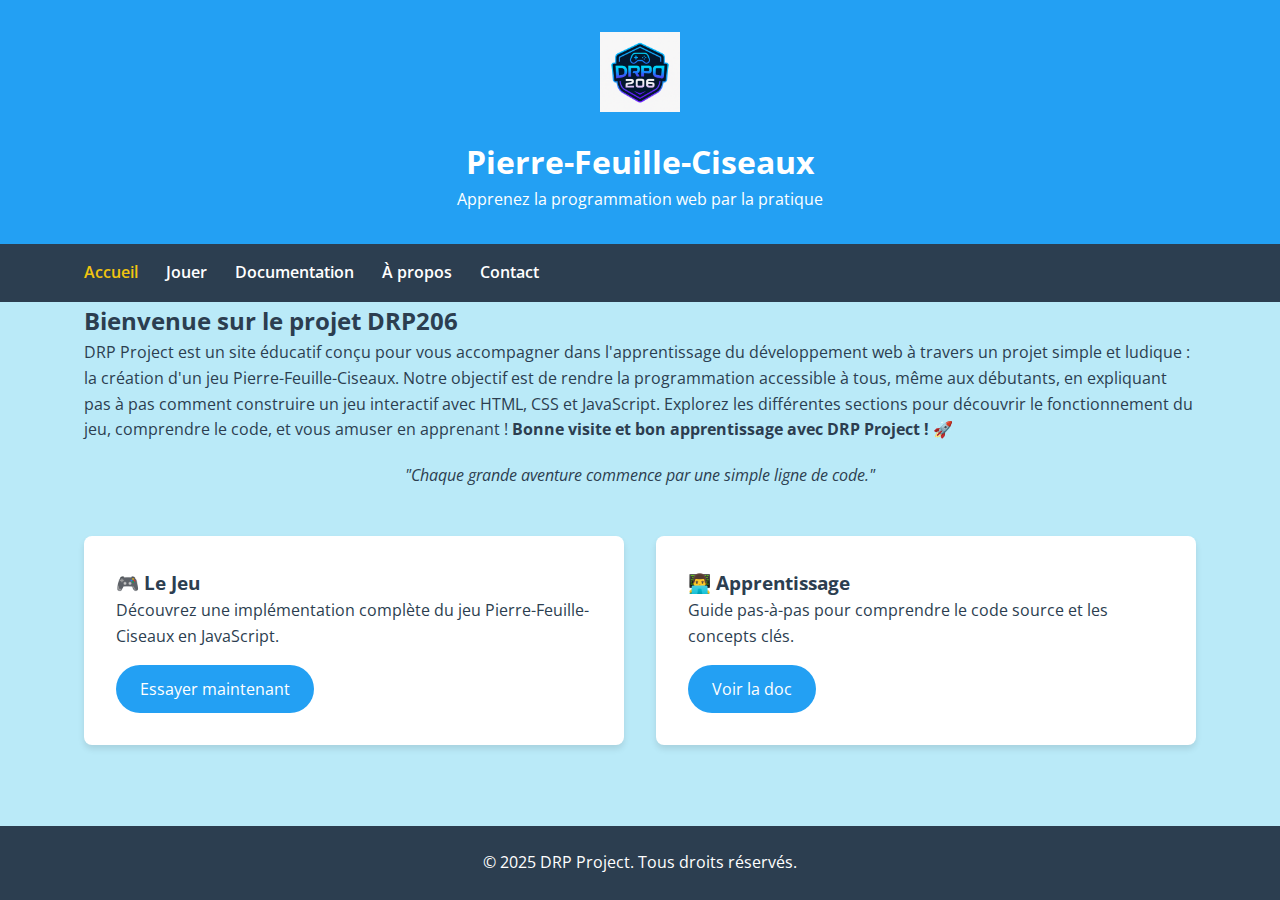
<file: index.html>
<!DOCTYPE html>
<html lang="fr">
<head>
    <meta charset="UTF-8">
    <meta name="viewport" content="width=device-width, initial-scale=1.0">
    <title>DRP206 - Projet Éducatif</title>
    <link rel="stylesheet" href="assets/css/style.css">
    <link href="https://fonts.googleapis.com/css2?family=Poppins:wght@400;600&family=Open+Sans&display=swap" rel="stylesheet">
    <link rel="icon" href="assets/img/logo.png">
</head>
<body>
    <header class="header">
        <div class="container">
            <img src="assets/img/logo.png" alt="Logo DRP206" class="logo" width="80">
            <h1>Pierre-Feuille-Ciseaux</h1>
            <p class="subtitle">Apprenez la programmation web par la pratique</p>
        </div>
    </header>

    <nav class="navbar">
        <div class="container">
            <a href="index.html" class="active">Accueil</a>
            <a href="jeu.html">Jouer</a>
            <a href="doc.html">Documentation</a>
            <a href="apropos.html">À propos</a>
            <a href="contact.html">Contact</a>
        </div>
    </nav>

    <main class="container">
        <section class="intro-section">
            <h2>Bienvenue sur le projet DRP206</h2>
            <p>DRP Project est un site éducatif conçu pour vous accompagner dans l'apprentissage du développement web à travers un projet simple et ludique : la création d'un jeu Pierre-Feuille-Ciseaux.

                Notre objectif est de rendre la programmation accessible à tous, même aux débutants, en expliquant pas à pas comment construire un jeu interactif avec HTML, CSS et JavaScript.
                
                Explorez les différentes sections pour découvrir le fonctionnement du jeu, comprendre le code, et vous amuser en apprenant !
                
                <strong>Bonne visite et bon apprentissage avec DRP Project ! 🚀</strong></p>
                <div class="quote" style="font-style: italic; margin-top: 20px; text-align: center;">
                    "Chaque grande aventure commence par une simple ligne de code."
                  </div>
                  
            <div class="grid">
                <article class="card">
                    <h3>🎮 Le Jeu</h3>
                    <p>Découvrez une implémentation complète du jeu Pierre-Feuille-Ciseaux en JavaScript.</p>
                    <a href="jeu.html" class="btn">Essayer maintenant</a>
                </article>
                
                <article class="card">
                    <h3>👨‍💻 Apprentissage</h3>
                    <p>Guide pas-à-pas pour comprendre le code source et les concepts clés.</p>
                    <a href="doc.html" class="btn">Voir la doc</a>
                </article>
            </div>
        </section>
    </main>

    <footer class="footer mt-auto py-3 bg-dark text-white">
        <div class="container text-center">
            <p class="mb-0">© 2025 DRP Project. Tous droits réservés.</p>
        </div>
    </footer>
    <script src="assets/js/animations.js"></script>
    <script src="https://cdn.jsdelivr.net/npm/bootstrap@5.3.2/dist/js/bootstrap.bundle.min.js"></script>
</body>
</html>
</file>
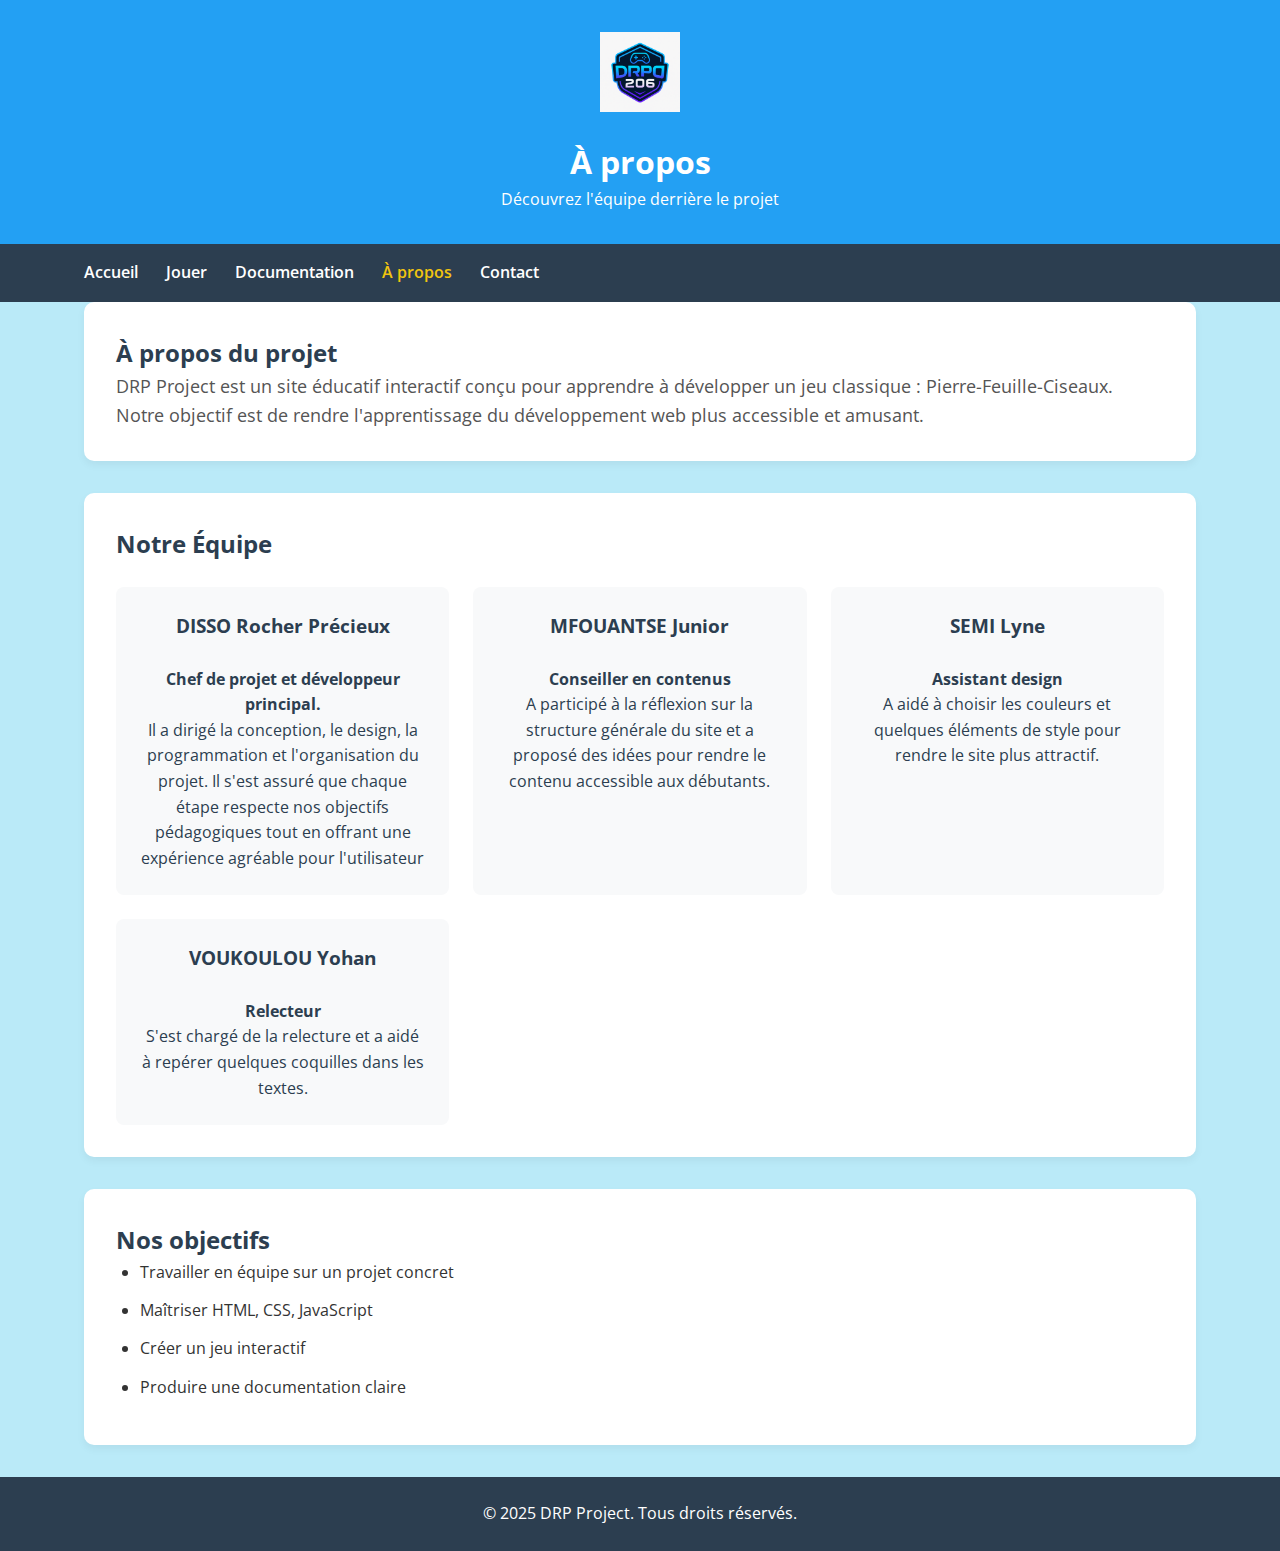
<file: apropos.html>
<!DOCTYPE html>
<html lang="fr">
<head>
    <meta charset="UTF-8">
    <meta name="viewport" content="width=device-width, initial-scale=1.0">
    <title>À propos - DRP206</title>
    <link rel="stylesheet" href="assets/css/style.css">
    <link href="https://fonts.googleapis.com/css2?family=Poppins:wght@400;600&family=Open+Sans&display=swap" rel="stylesheet">
    <link rel="icon" href="assets/img/logo.svg">
</head>
<body>
    <!-- Header identique à l'index -->
    <header class="header">
        <div class="container">
            <img src="assets/img/logo.png" alt="Logo DRP206" class="logo" width="80">
            <h1>À propos</h1>
            <p class="subtitle">Découvrez l'équipe derrière le projet</p>
        </div>
    </header>

    <!-- Navigation identique -->
    <nav class="navbar">
        <div class="container">
            <a href="index.html">Accueil</a>
            <a href="jeu.html">Jouer</a>
            <a href="doc.html">Documentation</a>
            <a href="apropos.html" class="active">À propos</a>
            <a href="contact.html">Contact</a>
        </div>
    </nav>

    <!-- Contenu réorganisé -->
    <main class="container">
        <section class="about-section">
            <h2>À propos du projet</h2>
            <p class="lead-text">
                DRP Project est un site éducatif interactif conçu pour apprendre à développer un jeu classique : Pierre-Feuille-Ciseaux. 
                Notre objectif est de rendre l'apprentissage du développement web plus accessible et amusant.
            </p>
        </section>

        <section class="team-section">
            <h2>Notre Équipe</h2>
            <div class="team-grid">
                <div class="team-card">
                    <h3>DISSO Rocher Précieux</h3><br>
                    <p><strong>Chef de projet et développeur principal.</strong><br>
                        Il a dirigé la conception, le design, la programmation et l'organisation du projet.
                         Il s'est assuré que chaque étape respecte nos objectifs pédagogiques tout en offrant une expérience agréable pour l'utilisateur</p>
                </div>
                <div class="team-card">
                    <h3>MFOUANTSE Junior</h3><br>
                    <p>  <strong>Conseiller en contenus</strong><br>
                        A participé à la réflexion sur la structure générale du site et a proposé des idées pour rendre le contenu accessible aux débutants.</p>
                </div>
                <div class="team-card">
                    <h3>SEMI Lyne</h3><br>
                    <p> <strong>Assistant design</strong> <br>
                        A aidé à choisir les couleurs et quelques éléments de style pour rendre le site plus attractif.</p>
                </div>
                <div class="team-card">
                    <h3>VOUKOULOU Yohan</h3><br>
                    <p>  <strong>Relecteur</strong><br>
                        S'est chargé de la relecture et a aidé à repérer quelques coquilles dans les textes.
                        </p>
                </div>
            </div>
        </section>

        <section class="goals-section">
            <h2>Nos objectifs</h2>
            <ul class="goals-list">
                <li>Travailler en équipe sur un projet concret</li>
                <li>Maîtriser HTML, CSS, JavaScript</li>
                <li>Créer un jeu interactif</li>
                <li>Produire une documentation claire</li>
            </ul>
        </section>
    </main>

    <!-- Footer identique -->
    <footer class="footer">
        <div class="container">
            <p>© 2025 DRP Project. Tous droits réservés.</p>
        </div>
    </footer>
</body>
</html>
</file>
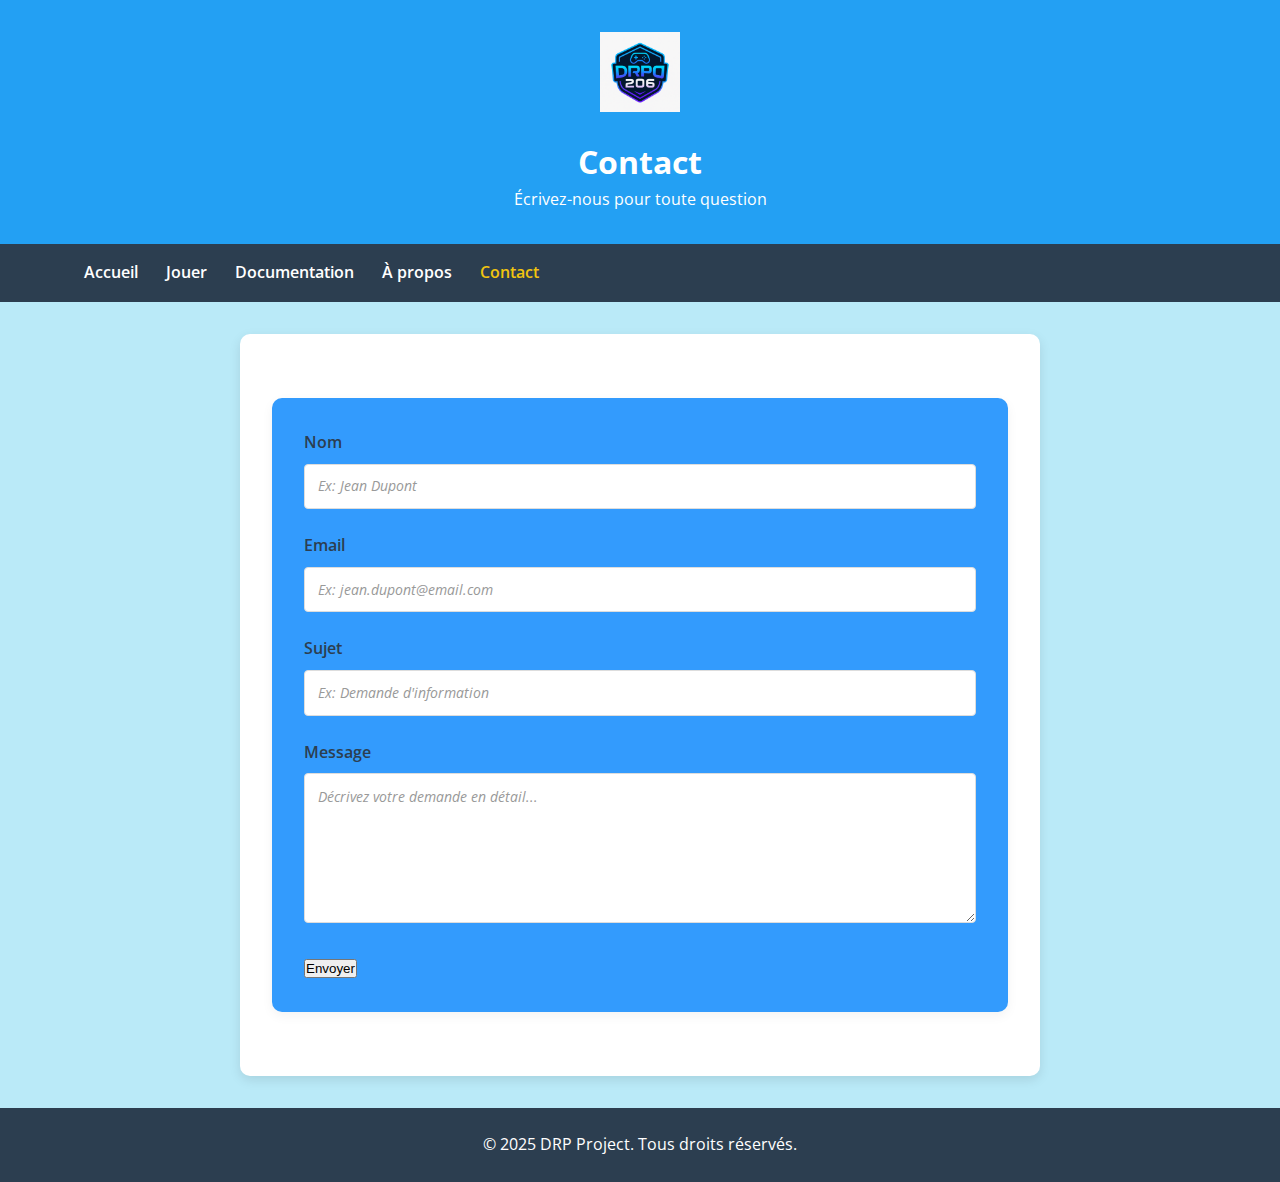
<file: contact.html>
<!DOCTYPE html>
<html lang="fr">
<head>
    <meta charset="UTF-8">
    <meta name="viewport" content="width=device-width, initial-scale=1.0">
    <title>Contact - DRP Project</title>
    <link rel="stylesheet" href="assets/css/style.css">
    <link href="https://fonts.googleapis.com/css2?family=Poppins:wght@400;600&family=Open+Sans&display=swap" rel="stylesheet">
    <link rel="icon" href="assets/img/logo.svg">
</head>
<body>
    <!-- Header identique à l'index -->
    <header class="header">
        <div class="container">
            <img src="assets/img/logo.png" alt="Logo DRP206" class="logo" width="80">
            <h1>Contact</h1>
            <p class="subtitle">Écrivez-nous pour toute question</p>
        </div>
    </header>

    <!-- Navigation identique -->
    <nav class="navbar">
        <div class="container">
            <a href="index.html">Accueil</a>
            <a href="jeu.html">Jouer</a>
            <a href="doc.html">Documentation</a>
            <a href="apropos.html">À propos</a>
            <a href="contact.html" class="active">Contact</a>
        </div>
    </nav>

    <!-- Formulaire dans le style de l'index -->
    <main class="container">
        <section class="contact-section">
            <div class="contact-card">
               <!-- Remplacez votre formulaire actuel par : -->
<form action="https://formspree.io/f/movdvbay" method="POST" class="contact-form">
    <div class="form-group">
        <label for="nom">Nom</label>
        <input type="text" id="nom" name="nom" placeholder="Ex: Jean Dupont" required>
    </div>
    
    <div class="form-group">
        <label for="email">Email</label>
        <input type="email" id="email" name="email" placeholder="Ex: jean.dupont@email.com" required>
    </div>
    
    <div class="form-group">
        <label for="sujet">Sujet</label>
        <input type="text" id="sujet" name="sujet" placeholder="Ex: Demande d'information" required>
    </div>
    
    <div class="form-group">
        <label for="message">Message</label>
        <textarea id="message" name="message" placeholder="Décrivez votre demande en détail..." required></textarea>
    </div>
    
    <button type="submit" class="submit-btn">Envoyer</button>
</form>
            </div>
        </section>
    </main>

    <!-- Footer identique -->
    <footer class="footer">
        <div class="container">
            <p>© 2025 DRP Project. Tous droits réservés.</p>
        </div>
    </footer>
</body>
</html>
</file>
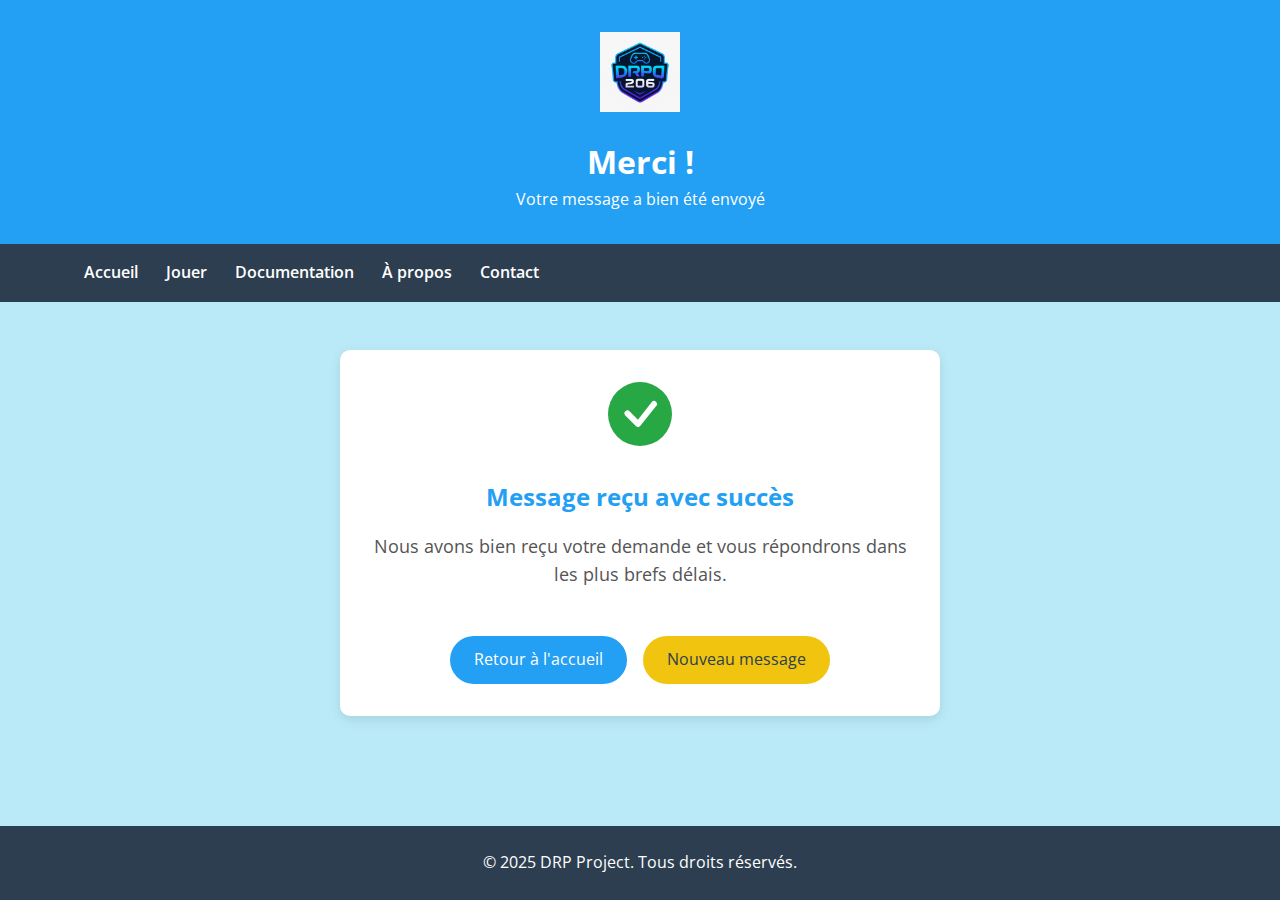
<file: merci.html>
<!DOCTYPE html>
<html lang="fr">
<head>
    <meta charset="UTF-8">
    <meta name="viewport" content="width=device-width, initial-scale=1.0">
    <title>Message envoyé - DRP Project</title>
    <link rel="stylesheet" href="assets/css/style.css">
    <link href="https://fonts.googleapis.com/css2?family=Poppins:wght@400;600&family=Open+Sans&display=swap" rel="stylesheet">
    <link rel="icon" href="assets/img/logo.svg">
</head>
<body>
    <!-- Header identique à l'index -->
    <header class="header">
        <div class="container">
            <img src="assets/img/logo.png" alt="Logo DRP206" class="logo" width="80">
            <h1>Merci !</h1>
            <p class="subtitle">Votre message a bien été envoyé</p>
        </div>
    </header>

    <!-- Navigation identique -->
    <nav class="navbar">
        <div class="container">
            <a href="index.html">Accueil</a>
            <a href="jeu.html">Jouer</a>
            <a href="doc.html">Documentation</a>
            <a href="apropos.html">À propos</a>
            <a href="contact.html">Contact</a>
        </div>
    </nav>

    <!-- Contenu spécifique -->
    <main class="container">
        <section class="confirmation-section">
            <div class="confirmation-card">
                <svg xmlns="http://www.w3.org/2000/svg" width="64" height="64" fill="#28a745" viewBox="0 0 16 16">
                    <path d="M16 8A8 8 0 1 1 0 8a8 8 0 0 1 16 0zm-3.97-3.03a.75.75 0 0 0-1.08.022L7.477 9.417 5.384 7.323a.75.75 0 0 0-1.06 1.06L6.97 11.03a.75.75 0 0 0 1.079-.02l3.992-4.99a.75.75 0 0 0-.01-1.05z"/>
                </svg>
                <h2>Message reçu avec succès</h2>
                <p>Nous avons bien reçu votre demande et vous répondrons dans les plus brefs délais.</p>
                <div class="action-buttons">
                    <a href="index.html" class="btn">Retour à l'accueil</a>
                    <a href="contact.html" class="btn btn-secondary">Nouveau message</a>
                </div>
            </div>
        </section>
    </main>

    <!-- Footer identique -->
    <footer class="footer">
        <div class="container">
            <p>© 2025 DRP Project. Tous droits réservés.</p>
        </div>
    </footer>
</body>
</html>
</file>
<file: assets/css/style.css>
/* Reset et Base */
:root {
    --primary: #23a0f3;
    --secondary: #f1c40f;
    --dark: #2c3e50;
    --light: #baeaf8;
    --success: #2ecc71;
    --danger: #e74c3c;
}

* {
    margin: 0;
    padding: 0;
    box-sizing: border-box;
}

body {
    font-family: 'Open Sans', sans-serif;
    line-height: 1.6;
    color: var(--dark);
    background-color: var(--light);
    overflow-x: hidden;
    display: flex;
    flex-direction: column;
    min-height: 100vh;
}

main {
    flex: 1;
}


.footer .container {
    text-align: center;
}

.container {
    width: 90%;
    max-width: 1200px;
    margin: 0 auto;
    padding: 0 20px;
}

/* Header */
.header {
    background: var(--primary);
    color: white;
    padding: 2rem 0;
    text-align: center;
}

.logo {
    margin-bottom: 1rem;
}

/* Navigation */
.navbar {
    background: var(--dark);
    padding: 1rem 0;
}

.navbar a {
    color: white;
    text-decoration: none;
    margin-right: 1.5rem;
    font-weight: 600;
    transition: color 0.3s;
}

.navbar a:hover, .navbar a.active {
    color: var(--secondary);
}

/* Cartes */
.card {
    background: white;
    border-radius: 8px;
    box-shadow: 0 4px 6px rgba(0,0,0,0.1);
    padding: 2rem;
    margin: 1rem 0;
    transition: transform 0.3s;
}

.card:hover {
    transform: translateY(-5px);
}

/* Boutons */
.btn {
    display: inline-block;
    background: var(--primary);
    color: white;
    padding: 0.7rem 1.5rem;
    border-radius: 50px;
    text-decoration: none;
    margin-top: 1rem;
    transition: all 0.3s;
}

.btn:hover {
    background: var(--secondary);
    color: var(--dark);
}

/* Grille responsive */
.grid {
    display: grid;
    grid-template-columns: repeat(auto-fit, minmax(300px, 1fr));
    gap: 2rem;
    margin: 2rem 0;
}

/* Footer */

.footer {
    background-color: var(--dark);
    color: white;
    padding: 1.5rem 0;
    margin-top: auto; /* Nouveau */
    width: 100%; /* Nouveau */
}

/* Responsive */
@media (max-width: 768px) {
    .navbar a {
        display: block;
        margin: 0.5rem 0;
    }
}
/* Documentation spécifique */
.doc-card {
    background: rgb(247, 246, 246);
    border-left: 4px solid var(--primary);
    padding: 1.5rem;
    margin-bottom: 2rem;
    box-shadow: 0 2px 4px rgba(0,0,0,0.05);
}

.explanation {
    background: #f6f7f8;
    padding: 1rem;
    border-radius: 4px;
    margin-top: 1rem;
}

.rules-diagram {
    text-align: center;
    font-size: 1.2rem;
    margin: 1rem 0;
    color: var(--primary);
}

pre[class*="language-"] {
    border-radius: 8px;
    margin: 1rem 0;
}

.file-tree {
    background: #2d2d2d;
    color: #f8f8f2;
    padding: 1rem;
    border-radius: 8px;
    font-family: monospace;
}

.file-tree ul {
    list-style-type: none;
    padding-left: 1.5rem;
}
/* Section PDF */
.downloads-section {
    margin: 3rem 0;
    padding: 2rem 0;
    border-top: 1px solid #eee;
}

.pdf-grid {
    display: grid;
    grid-template-columns: repeat(auto-fit, minmax(280px, 1fr));
    gap: 1.5rem;
    margin-top: 1.5rem;
}

.pdf-card {
    background: white;
    border-radius: 8px;
    padding: 1.5rem;
    box-shadow: 0 3px 10px rgba(0,0,0,0.08);
    transition: transform 0.3s;
    text-align: center;
}

.pdf-card:hover {
    transform: translateY(-5px);
}

.pdf-icon {
    color: #e74c3c;
    margin-bottom: 1rem;
}

.pdf-btn {
    display: inline-block;
    background: #e74c3c;
    color: white;
    padding: 0.6rem 1.2rem;
    border-radius: 4px;
    text-decoration: none;
    margin-top: 1rem;
    font-size: 0.9rem;
    transition: background 0.3s;
}

.pdf-btn:hover {
    background: #c0392b;
}

/* Indicateur de taille */
.pdf-btn::after {
    content: "↓";
    margin-left: 5px;
}
/* ===== Styles pour la page À propos ===== */
.about-section, .team-section, .goals-section {
    background: white;
    padding: 2rem;
    border-radius: 10px;
    box-shadow: 0 4px 8px rgba(0,0,0,0.05);
    margin-bottom: 2rem;
}

.lead-text {
    font-size: 1.1rem;
    color: #555;
    line-height: 1.6;
}

.team-grid {
    display: grid;
    grid-template-columns: repeat(auto-fit, minmax(250px, 1fr));
    gap: 1.5rem;
    margin-top: 1.5rem;
}

.team-card {
    background: #f8f9fa;
    padding: 1.5rem;
    border-radius: 8px;
    text-align: center;
    transition: transform 0.3s;
}

.team-card:hover {
    transform: translateY(-5px);
    box-shadow: 0 6px 12px rgba(0,0,0,0.1);
}

.goals-list {
    padding-left: 1.5rem;
}

.goals-list li {
    margin-bottom: 0.8rem;
    color: #333;
}
/* Styles spécifiques pour la page Contact */
.contact-form {
    background: rgb(51, 155, 253);
    padding: 2rem;
    border-radius: 10px;
    box-shadow: 0 4px 12px rgba(0,0,0,0.05);
    margin: 2rem auto;
    max-width: 800px;
}

.contact-form .form-label {
    font-weight: 600;
    color: var(--dark);
}

.contact-form .form-control {
    border: 1px solid #ddd;
    padding: 0.8rem;
}

.contact-form .btn-primary {
    background-color:rgb(238, 8, 207);
    border: none;
    padding: 0.8rem 2rem;
    font-weight: 600;
}
/* Styles pour le formulaire de contact */
.contact-section {
    padding: 2rem 0;
}

.contact-card {
    background: white;
    border-radius: 10px;
    padding: 2rem;
    box-shadow: 0 4px 12px rgba(0,0,0,0.1);
    max-width: 800px;
    margin: 0 auto;
}

.form-group {
    margin-bottom: 1.5rem;
}

.form-group label {
    display: block;
    margin-bottom: 0.5rem;
    font-weight: 600;
    color: var(--dark);
}

.form-group input,
.form-group textarea {
    width: 100%;
    padding: 0.8rem;
    border: 1px solid #ddd;
    border-radius: 4px;
    font-family: 'Open Sans', sans-serif;
}

.form-group textarea {
    min-height: 150px;
}

.btn-submit {
    background: var(--primary);
    color: white;
    border: none;
    padding: 1rem 2rem;
    border-radius: 4px;
    cursor: pointer;
    font-weight: 600;
    transition: background 0.3s;
}

.btn-submit:hover {
    background: var(--secondary);
}

/* Placeholders */
::placeholder {
    color: #aaa;
    font-style: italic;
}

/* Responsive */
@media (max-width: 768px) {
    .contact-form {
        padding: 1.5rem;
    }
}
/* Style des indications dans les champs */
::placeholder {
    color: #999 !important;
    font-size: 0.9rem;
    opacity: 1; /* Pour Firefox */
}

/* Pour Internet Explorer */
:-ms-input-placeholder {
    color: #999 !important;
}

/* Pour Edge */
::-ms-input-placeholder {
    color: #999 !important;
}
/* Dans assets/css/style.css */
[data-formspree-success] {
    background: #d4edda;
    color: #155724;
    padding: 1rem;
    border-radius: 4px;
    margin-top: 1rem;
}

[data-formspree-error] {
    background: #f8d7da;
    color: #721c24;
    padding: 1rem;
    border-radius: 4px;
    margin-top: 1rem;
}
/* Styles pour la page de confirmation */
.confirmation-section {
    padding: 3rem 0;
    text-align: center;
}

.confirmation-card {
    background: white;
    border-radius: 10px;
    padding: 2rem;
    box-shadow: 0 4px 12px rgba(0,0,0,0.1);
    max-width: 600px;
    margin: 0 auto;
}

.confirmation-card svg {
    margin-bottom: 1.5rem;
}

.confirmation-card h2 {
    color: var(--primary);
    margin-bottom: 1rem;
}

.confirmation-card p {
    color: #555;
    font-size: 1.1rem;
    margin-bottom: 2rem;
}

.action-buttons {
    display: flex;
    gap: 1rem;
    justify-content: center;
    flex-wrap: wrap;
}

.btn-secondary {
    background: var(--secondary);
    color: var(--dark);
}

.btn-secondary:hover {
    background: #e0b800;
}
</file>
